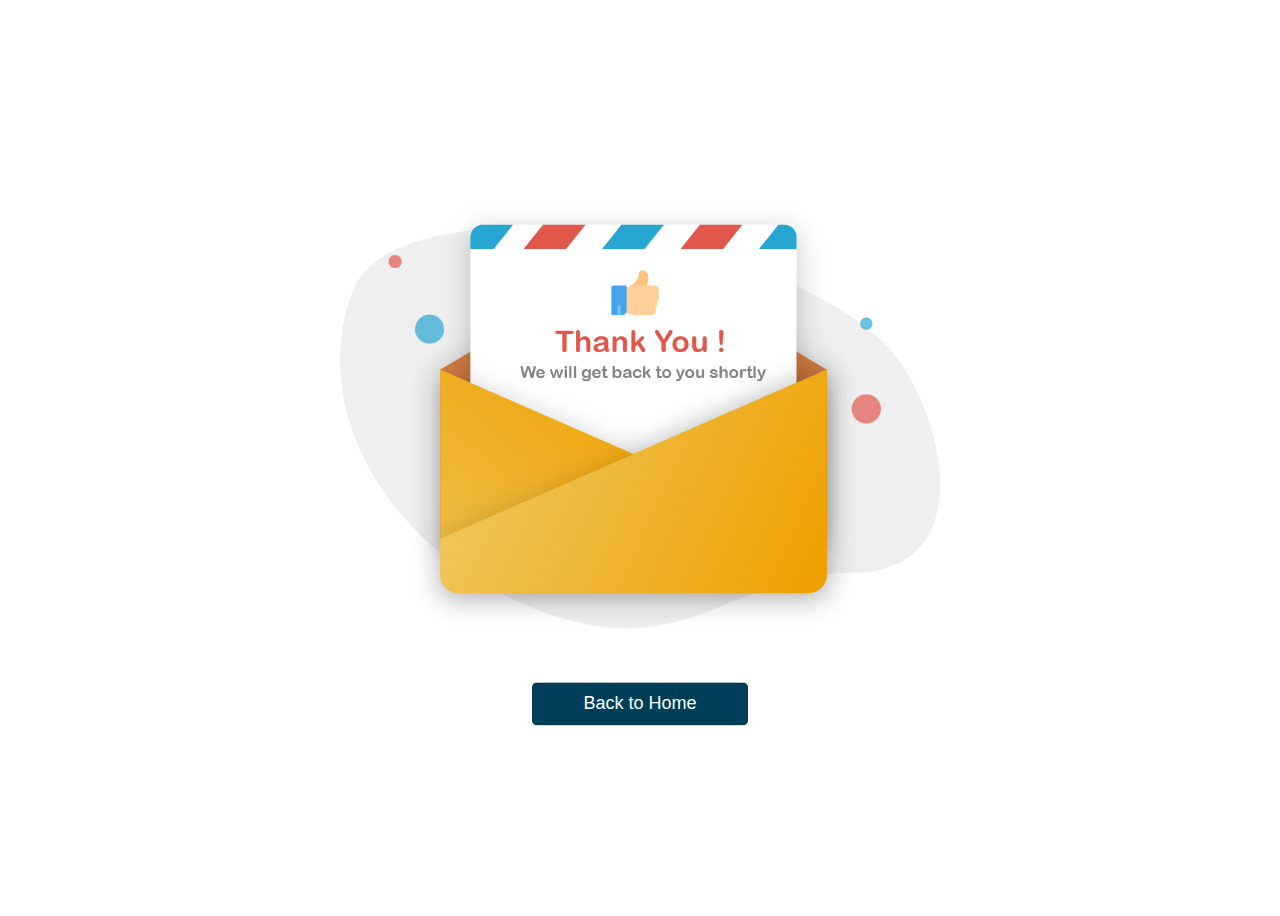
<file: thankyou.html>
<!DOCTYPE html>

<html lang="en">



<head>

	<meta charset="UTF-8">

	<meta name="viewport" content="width=device-width, initial-scale=1.0">

  <meta http-equiv="X-UA-Compatible" content="ie=edge">

  <link rel="stylesheet" href="css/style.css">



	<!-- Bootstrap CSS -->



  <title>Thank You</title>

  

   <style>

     .thanku-body{

       position: relative;

       height: 100vh;

     }

   .thankyou{

     max-width: 600px;

     margin: auto;

     text-align: center;

     position: absolute;

     left: 50%;

     top: 50%;

     transform: translate(-50%, -50%);

   }

   .thankyou a{

     text-decoration: none;

   }

   .button-class{

    background: #003e59;

    display: inline-block;

    flex-basis: 50%;

    border-radius: 5px;

    font-size: 18px;

    padding: 10px 50px;

    transition: all .4s ease-in-out;

    border: solid 1px transparent;

    color: #fff;
    margin-top: 40px;

  }



.button-class:hover{

  /* color: #dab400; */

  background-color: #fff;

  text-decoration: none;

  border: solid 1px #003e59;

}

   </style>

</head>



<body class="thanku-body">





<section class="thankyou">

  <img src="img/letter.png" alt="" class="img-fluid " width="600">


  <a href="index.html" class="button-class ">Back to Home</a>

</section>







</body>



</html>
</file>
<file: css/style.css>
body{
  font-family: 'Titillium Web', sans-serif;
  color: #231f20;
}
p{
  color: #231f20;
}
h1,h2,h3,h4,h5,h6{
  font-family: 'Roboto Condensed', sans-serif;
  font-weight: 700;
  color: #003e59;
}
/*=============================================
=            common            =
=============================================*/

.bb{
  border-bottom: 1px solid #fff;
}
.gray-background{
  background-color: #f5f5f5;
}
.darkgray-background{
  background-color: #e3dfdf;
}
.orange-background{
  background-color: #fff;
  position: relative;
}
@media (min-width: 768px){
  .left-padding{
    padding-left: 30px;
  }
}
@media (min-width: 1200px){
  .left-padding{
    padding-left: 125px;
  }
}
.icon-font{
  font-size: 55px;
}
.box-hover{
  transition: all .4s ease-in-out;
}
.box-hover:hover{
  background-color: #fff;
  box-shadow: 1px 1px 5px 1px rgba(170, 170, 170, 0.14);
}
.box-hover:hover h3,
.box-hover:hover i{
  color: #003e59;
}

/* .overview-img{
  height: 100%;
  object-fit: cover;
} */
@media (min-width: 568px){
  .height{
    height: 100%;
    object-fit: cover;
  }
}

.arrow1::before,
.arrow2::before,
.arrow3::before,
.arrow4::before{
  content: "";
  position: absolute;
  width: 40px;
  height: 40px;
  background-color: #fff;
  top: -20px;
  left: 20%;
  transform: rotate(-45deg);
}
@media (min-width: 568px){
  .arrow1::before,
  .arrow2::before,
  .arrow3::before,
  .arrow4::before{
    content: "";
    width: 35px;
    height: 35px;
  }
  .arrow1::before,
  .arrow3::before{
    content: "";
    left: -17px;
    top: 20%;
  }
  .arrow2::before,
  .arrow4::before{
    content: "";
   left: unset;
   right: -17px;
    top: 20%;
  }
}
@media (min-width:768px){
  .arrow2::before{
    content: "";
    left: -17px;
  }
  .arrow3::before,
  .arrow4::before{
    content: "";
    left: unset;
    right: -17px;
  }
}
.learn, .connect, .discover, .network{
  background-position: center;
  background-size: cover;
  background-repeat: no-repeat;
}
.learn{  background-image: url('../img/learn.jpg');}
.connect{  background-image: url('../img/connect.jpg');}
.discover{  background-image: url('../img/discover.jpg');}
.network{  background-image: url('../img/network.jpg');}
@media (min-width:568px){
  .learn img, .connect img, .discover img, .network img{
    visibility: hidden;
  }
}

.box-border{
  border: solid 1px #ccc;
  border-radius: 5px;
}
.icon-size{
  font-size: 44px;
}
/* .font-size{
  font-size: 20px;
} */
.box-border:hover{
  color: #003e59;
  border-color: #003e59;
}
.image{
  width: 100%;
}
/*=====  End of common  ======*/


/*=============================================
=            button            =
=============================================*/

.button{
  background-color: #003e59;
  color: #fff;
  display: block;
  /* flex-basis: 50%; */
  border-radius: 5px;
  font-size: 18px;
  padding: 10px 30px;
  transition: all .4s ease-in-out;
}
@media (max-width: 577px){
  .button{
    /* width: 90%; */
    margin-bottom: 10px;
  }
}
@media (min-width: 568px) and (max-width: 991px){
  .button{
    font-size: 14px;
  }
}
.button:hover{
  color: #003e59;
  background-color: #fff;
  text-decoration: none;
}

.button-class{
  background-color: #003e59;
  color: #fff;
  display: inline-block;
  flex-basis: 50%;
  border-radius: 5px;
  font-size: 18px;
  padding: 10px 50px;
  transition: all .4s ease-in-out;
  border: solid 1px transparent;

}

.button-class:hover{
  color: #003e59;
  background-color: #fff;
  text-decoration: none;
  border: solid 1px #003e59;
}



/*=====  End of button  ======*/


/*=============================================
=            title            =
=============================================*/

.title{
  position: relative;
  font-weight: 700;
 
}
.title span{
  position: absolute;
  display: block;
  width: 65px;
  height: 5px;
  background-color: #003e59;
  left: 0;
  bottom: 0;
}
.sub-title{
  color: #00a79d;
}
/*=====  End of title  ======*/



/*=============================================
=            header            =
=============================================*/

.header {
	display: none;
	position: fixed;
	width: 100%;
	font-size: 1em;
	color: #fff;
	/* set animation */
	-webkit-transition: all 0.4s ease;
	transition: all 0.4s ease;
  z-index: 9999;
}

.header.sticky {
  display: block;
	background: #fff;
  text-align: left;
}
.fixed-top{
  box-shadow: 0px 3px 11px -1px rgba(120, 114, 114, 0.13);
}
.navbar-light .navbar-nav .active > .nav-link, .navbar-light .navbar-nav .nav-link.active, .navbar-light .navbar-nav .nav-link.show, .navbar-light .navbar-nav .show > .nav-link {
  color: #003e59;
}
.dropdown-item:focus, .dropdown-item:hover {
  color: #003e59;
  text-decoration: none;
  background-color: transparent;
}

/*=====  End of header  ======*/


/*=============================================
=            banner            =
=============================================*/

.banner{
  background-image: url('../img/bg.jpg');
  background-repeat: no-repeat;
  background-size: cover;
  -webkit-background-size: cover;
  position: relative;
  background-position: center;
  background-attachment: fixed;
}
.banner-content{
  background-color: rgba(0,0,0,0.5);

}
@media(min-width: 768px){
  .banner{
    /* background-position: bottom; */
    /* background-size: 126%; */
    height: 100vh;
    min-height: 700px;
    background-position: unset;
  }
  .banner-content{
    height: 100vh;
    min-height: 700px;
    /* padding-top: 85px !important; */
  }
}
.sponsor-banner{
  background-image: url('../img/why-sponsors/sponsor_banner.jpg');
  background-repeat: no-repeat;
  background-size: cover;
  -webkit-background-size: cover;
  background-position: center;
}
.attend-banner{
  background-image: url('../img/why-attend/attend_banner.jpg');
  background-repeat: no-repeat;
  background-size: cover;
  -webkit-background-size: cover;
  background-position: center;
}
.logo{
  border-bottom: 1px solid #fff;

}


.count-bg{
  /* background-color: #003e59; */
  background-repeat: no-repeat;
  background-size: cover;
}
.counting-number{position: relative; margin: 10px 0;text-align: center;}
.counting-number p{
  color: #000;
  font-size: 20px;
}
.counting-number span{
  font-weight: bold;
  /* font-size: 35px; */
}

.counting-number> div{
  /* padding: 0 30px; */
  font-size: 45px;
  color: #003e59;
}
.counting-number> div:before{
  content: "";
  color: #003e59;  
  width: 1px;  
  height: 40%;  
  position: absolute;  
  right: 0;  
  background: #003e59;  
  top: 25%;
  /* margin-right: 20px; */
}
.counting-number:last-child> div::before{
  content: "";
  display: none;
}
@media (max-width:991px){
  .counting-number p{
    font-size: 14px;
  }
  .counting-number span{
    font-size: 16px;
  }
  
  .counting-number> div{
    padding: 0px;
    font-size: 16px
  }
  .counting-number> div:before{
    content: "";
    margin-right: 0px;
    margin-top: 0;
    /* height: 80%; */
  }
}
@media (max-width:568px){
  .line>div:before{
    content: "";
    display: none;
  }
}
/*=====  End of banner  ======*/


/*=============================================
=            overview            =
=============================================*/

.red-background{
  background-color: #003e59;
}

/*=====  End of overview  ======*/


/*=============================================
=            journey so far            =
=============================================*/

.numInfo{
	font-size: 2em;
	color: #003e59;
	font-weight: 700;
	text-transform: uppercase;
}


/*=====  End of journey so far  ======*/

/*=============================================
=            mice india            =
=============================================*/

.mice-india-bg{
  background-image: url('../img/mice_india.jpg');
  background-repeat: no-repeat;
  background-position: center;
  background-size: cover;
}

/*=====  End of mice india  ======*/




/*=============================================
=            speaker carousel            =
=============================================*/

.speaker-hover{
  position: relative;
}

.speaker-hover a{
  position: absolute;
  top: 10px;
  right: 20px;
  font-size: 35px;
  color: #fff
}
@media (max-width: 567px){
  .speaker-hover a{
    top: 5px;
    right: 10px;
    font-size: 22px;
  }
  /* .passpk{text-align: left} */
  .passpk h5{font-size: 14px;}
  .passpk p{font-size: 11px}
}

/*=====  End of speakers  ======*/


/*=============================================
=            tab section            =
=============================================*/

.form-details h3{
  font-weight: 700;
  font-size: 30px;
  margin-top: 30px;
}
.form-details ul{
  padding-left: 40px;
  margin-top: 20px;
  line-height: 26px
}


/*----- Tabs -----*/
.tabs {
  margin-top:40px;
}

/*----- Tab Links -----*/
/* Clearfix */
.tab-links:after {
	display:block;
	clear:both;
	content:'';
}
.tab-links{
  border-bottom: solid 1px #003e59;
  padding-left: 0;
  display: inline-block;
}
.tab-links li {
	margin:0px 10px 0 0;
	float:left;
  list-style:none;
  font-family: 'Roboto Condensed', sans-serif;
}
.tab-links li:last-child {
	margin: 0;
}

.tab-links a {
	padding:9px 45px;
  display:inline-block;
  background: #fff;
	font-size:22px;
	font-weight:600;
	color:#003e59;
  transition:all linear 0.15s;
  border: solid 1px #003e59;
  border-top-left-radius: 5px;
  border-top-right-radius: 5px;
  border-bottom: transparent;
}
@media (max-width: 767px){
  .tab-links a{
    padding: 10px;
    font-size: 16px;
  }
}
@media (max-width: 567px){
  .tab-links a{
    font-size: 12px;
  }
}

.tab-links a:hover {
  background: #003e59;
  color:#fff;
  text-decoration: none;
}

.tab-links li.active a, .tab-links li.active a:hover {
  background: #003e59;
  color:#fff;
  text-decoration: none;
}


/*----- Content of Tabs -----*/
.tab-content {
  margin-top: 40px;
  margin-bottom: 60px;
}

.tab {
	display:none;
}

.tab.active {
	display:block;
}

.tab-content ul {
list-style: none;
line-height: 30px;
}
.home-page-tab ul li:before {
  display: inline-block;
  margin-left: -1.3em;
  width: 1.6em;
  color: #003e59;
  font-size: 16px;
  font-family: "Font Awesome 5 Free";
  font-weight: 900;
  content: "\f058";

}
/*=====  End of tab section  ======*/


/*=============================================
=            testimonial            =
=============================================*/
.bg-testimonial{
  background-color: #fff;
  margin-top: 54px;
  border-radius: 8px;
  position: relative;
  min-height: 395px;
  box-shadow: 0 6px 25px 0 rgba(114, 114, 114, 0.16);
  transition: all .5s ease-in-out;
  margin-bottom: 20px;
}
.bg-testimonial:hover{
  box-shadow: 1px 0px 5px -2px #3d3c3d;
  transition: all .5s ease-in-out;
}

.name-testi h3{
  font-size: 20px;
}
.name-testi span{
  display: block;
  font-size: 14px;
}
.bg-testimonial p{
  margin-top: 15px;
  padding-bottom: 45px;
  margin-bottom: 45px;
}
.bg-testimonial img{
  position: absolute;
  right: 20px;
  bottom: 36px;
  width: 120px !important;
}
.video-gallery iframe{
  width: 100%;
  /* height: 100%; */
}
/*=====  End of testimonial  ======*/

/*=============================================
=            request            =
=============================================*/

.request{
  background-image: url("../img/contact-bg.JPG");
  background-repeat: no-repeat;
  background-size: cover;
  -webkit-background-size: cover;
}

/*=====  End of request  ======*/




/*=============================================
=            subscribe            =
=============================================*/

.subscribe input{
  padding: 10px 5px;
  background-color: #f0f0f0;
  border:solid 1px #f0f0f0;
}
.subscribe input:hover,
.subscribe input:focus{
  border:solid 1px #cbcbcb;
}
.subscribe button{
  padding: 10px 15px;
  border: solid 1px #003e59;
  background-color: #003e59;
  margin-left: -3px;
  color: #fff;
}


/* social-icons */

.social-icons a{
  width: 30px;
  height: 30px;
  background-color: #000;
  color: #fff;
  display: block;
  text-align: center;
  margin-right: 10px;
  border-radius: 50%;
  line-height: 30px;
  transition: .4s;
}
.social-icons a:hover{
  text-decoration: none;
  text-shadow: 1px 1px 1px #000;
  box-shadow: 0px 0px 3px 0px rgba(0,0,0,0.75);
}
.social-icons a:first-child:hover{
 background-color: #55acee;
}
.social-icons a:nth-child(2):hover{
  background-color: #3b5999;
 }
 .social-icons a:nth-child(3):hover{
  background-color:  #833ab4;
 }
 .social-icons a:last-child:hover{
  background-color:  #007bb5;
 }
/*=====  End of subscribe  ======*/




/*=============================================
=            video            =
=============================================*/
.video a img,
.video i,
.video .icon-play-button-hover{
  transition: all .4s ease-in-out;
}
.video a{
  overflow: hidden;
  display: block;
  position: relative;
}

.video i{
  position: absolute;
  color: #003e59;
  font-size: 50px;
  left: 50%;
  top: 50%;
  transform: translate(-50%, -50%);
}
.video a:hover img{
  transform: scale(1.1);
}
.video a .icon-play-button-hover{
  display: none;
  color: #003e59;
  background-color: #fff;
  border-radius: 50%;
  transition: all .4s ease-in-out;
}
.video a:hover .icon-play-button{
  display: none;
}

.video a:hover .icon-play-button-hover{
  display: block;
}
iframe{
  width: 100%;
}
/*=====  End of video  ======*/



#accordion-style-1 h1,
#accordion-style-1 a{
    color:#000;
}
#accordion-style-1 .btn-link {
  font-weight: 400;
  color: #3e3f40;
  background-color: transparent;
  text-decoration: none !important;
  font-size: 16px;
  font-weight: bold;
  padding-left: 25px;
}

#accordion-style-1 .card-body {
  border-top: 2px solid #003e59;
}

#accordion-style-1 .card-header .btn.collapsed .fa.main{
  display:none;
}

#accordion-style-1 .card-header .btn .fa.main{
  background: #007b5e;
  padding: 13px 11px;
  color: #ffffff;
  width: 35px;
  height: 41px;
  position: absolute;
  left: -1px;
  top: 10px;
  border-top-right-radius: 7px;
  border-bottom-right-radius: 7px;
  display:block;
}


/*=============================================
=            inner-page            =
=============================================*/
.title-color{
  color: #003e59;
}

/*----------  why sponsor  ----------*/
.card-shadow{
  -webkit-box-shadow: 0 6px 25px 0 rgba(114, 114, 114, 0.16);
  -moz-box-shadow: 0 6px 25px 0 rgba(114, 114, 114, 0.16);
  box-shadow: 0 6px 25px 0 rgba(114, 114, 114, 0.16);
  transition: all .5s ease-in-out;
  border: transparent
}
.card-shadow:hover{
  box-shadow: 1px 0px 5px -2px #3d3c3d;
  transition: all .5s ease-in-out;
}


/*----------  why attend  ----------*/

.points li{
  position: relative;
  list-style: none;
  margin-bottom: 12px;
}
.points li:before{
  content: "";
  width: 10px;
  height: 10px;
  background-color: #003e59;
  position: absolute;
  margin-left: -20px;
  top: 8px;  
  transform: rotate(-45deg);
}

/*=====  End of inner-page  ======*/
</file>
